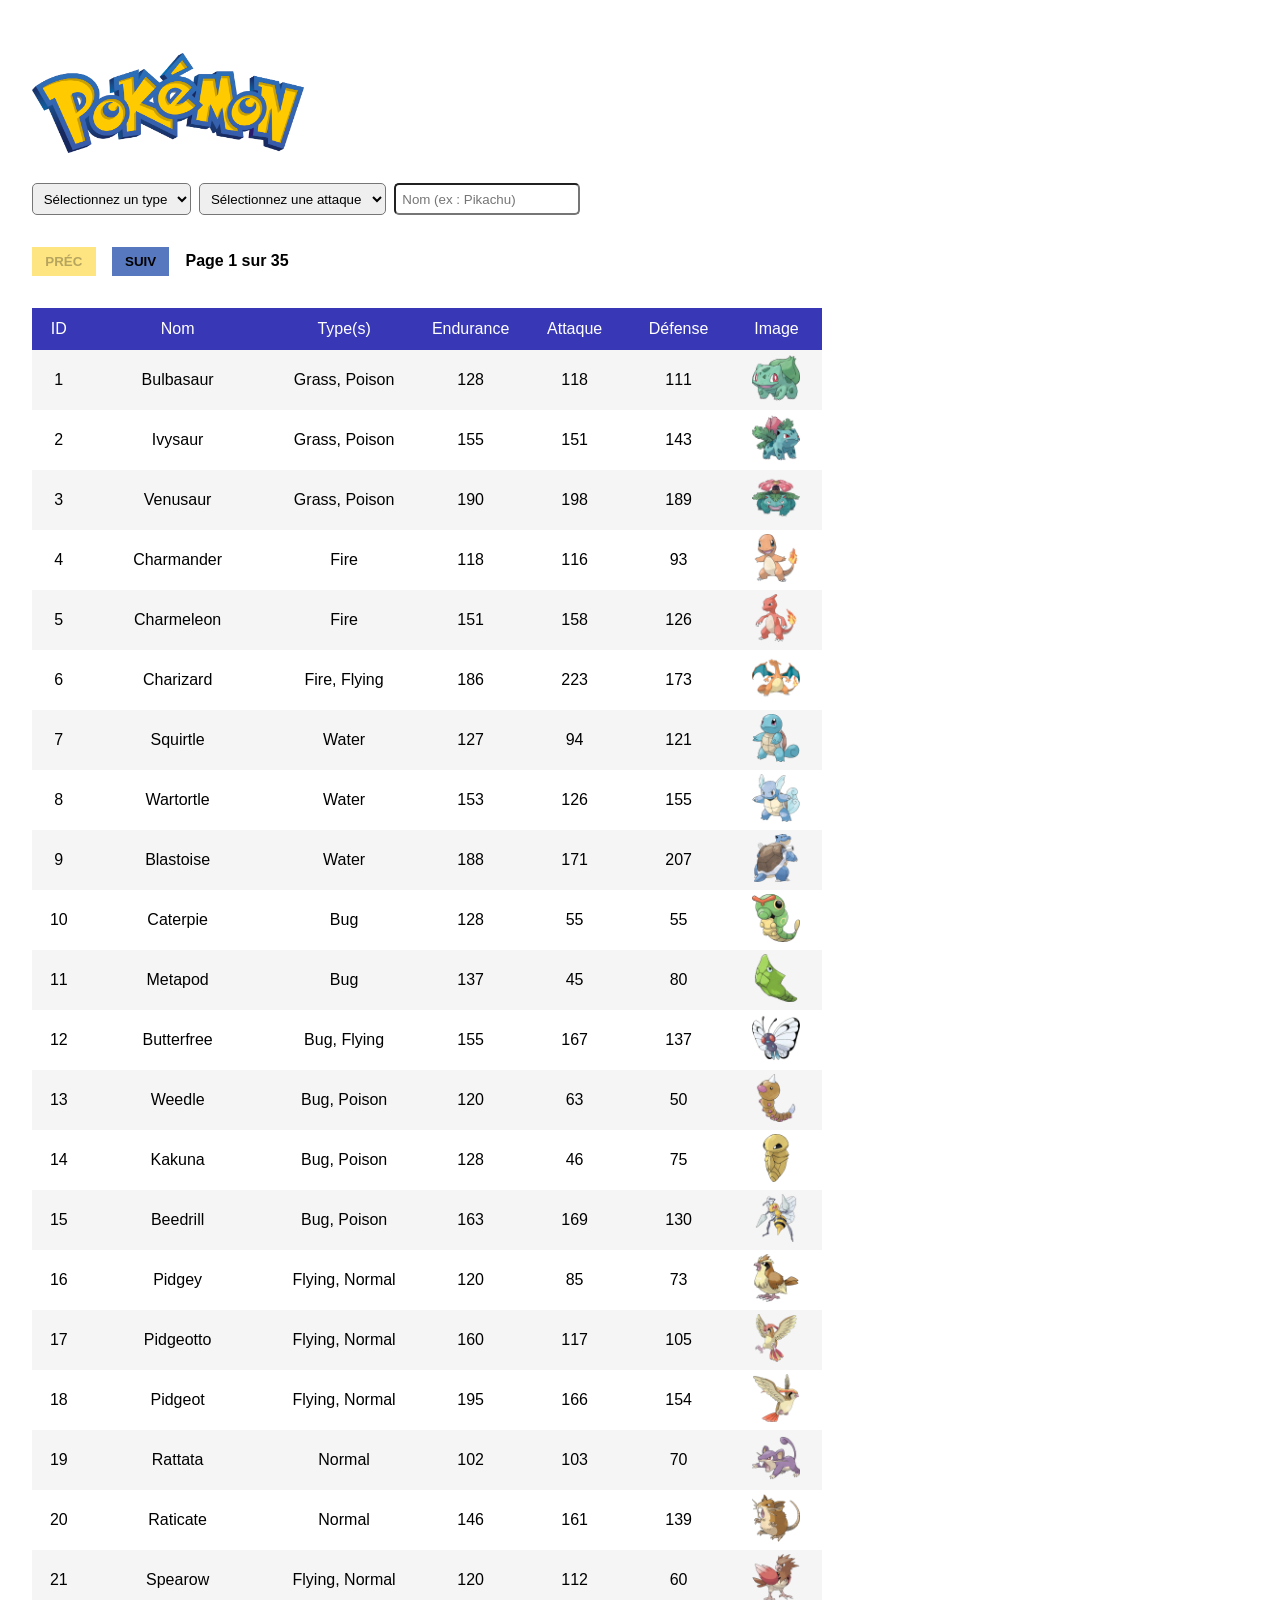
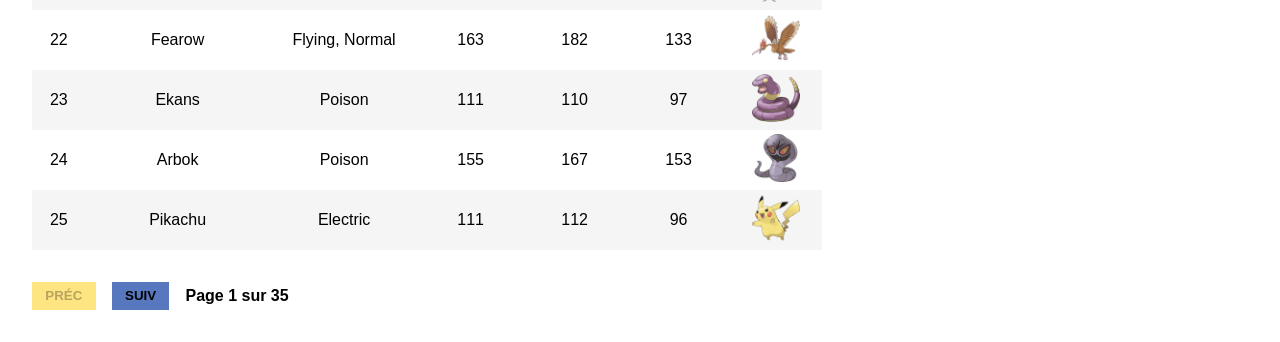
<file: html/index.html>
<!DOCTYPE html>
<html lang="fr">
<head>
    <meta charset="UTF-8">
    <meta name="viewport" content="width=device-width, initial-scale=1.0">
    <title>Liste des Pokémons</title>
    <link rel="stylesheet" href="style.css">
    
    <script src="data/type_effectiveness.js"></script>
    <script src="data/charged_moves.js"></script>
    <script src="data/fast_moves.js"></script>
    <script src="data/pokemons.js"></script>
    <script src="data/pokemon_moves.js"></script>
    <script src="data/pokemon_types.js"></script>
    
    <script src="data/class_type.js"></script>
    <script src="data/class_attack.js"></script>
    <script src="data/class_pokemon.js"></script>
</head>
<body>
    <h1><img src="webp/images/logo.png"></h1>

    <div id="filters_fields">
        <select id="type"></select>
        <select id="fast_attack"></select>
        <input id="nom" type="text" placeholder="Nom (ex : Pikachu)">
    </div>

    <div class="pages">
        <button class="prev" onclick="prevPage()">PRÉC</button>
        <button class="next" onclick="nextPage()">SUIV</button>
        <span class="page"></span>
    </div>

    <div class="tablecontainer">
        <table>
            <thead>
                <th data-field="id">ID</th>
                <th data-field="name">Nom</th>
                <th data-field="type">Type(s)</th>
                <th data-field="stamina" class="number">Endurance</th>
                <th data-field="attack" class="number">Attaque</th>
                <th data-field="defense" class="number">Défense</th>
                <th>Image</th>
            </thead>
            
            <tbody>
                <!-- Rempli dynamiquement -->
            </tbody>
        </table>
        
        <div id="infos" style="display: none"></div>
        <div id="image-zoom"></div>
    </div>
    

    <div class="pages">
        <button class="prev" onclick="prevPage()">PRÉC</button>
        <button class="next" onclick="nextPage()">SUIV</button>
        <span class="page"></span>
    </div>
</body>

<script src="js/script.js" defer></script>
</html>
</file>
<file: html/style.css>
* {
    font-family: "Montserrat", "Helvetica", sans-serif;
}

body {
    margin: 0;
    padding: 2em;
    min-width: 340px;
}

h1 {
    width: 100%;

    img {
        height: 100px;        
    }
}

h2 {
    font-size: 2em;
    margin: 0;
}

#filters_fields {
    display: flex;
    gap: 0.5em;
    margin-bottom: 2em;
}

input, select {
    padding: 0.5em;
    border-radius: 5px;
}

button {
    background: none;
    border: none;
}

.pages {
    display: flex;
    gap: 1em;
    align-items: center;

    button {
        padding: 0.5em 1em;
    }

    .prev {
        background-color: #fee581;
    }

    .next {
        background-color: #5778be;
    }

    button, span {
        font-weight: bold;
    }
}

.pages button:hover {
    background-color: rgb(233, 231, 231);
}

.tablecontainer {
    position: relative;
    display: flex;
    align-items: start;
    padding: 2em 0;
    gap: 3em;

    @media screen and (max-width: 1024px) {
        display: block;
    }
}

#image-zoom, #infos {
    position: sticky;
    flex-basis: 25%;
    top: 2em;
    animation: fade-in 0.5s;
}

#image-zoom img {
    width: 100%; 
    height: auto;
}

table {
    border-collapse: collapse;
    flex-basis: 65%;

    @media screen and (max-width: 1024px) {
        width: 100%;
    }
}

thead {
    background-color: rgb(56, 56, 183);
    color: white;
}

td, th {
    text-align: center;
}

td {
    padding: 0.25em;
}

th {
    padding: 0.75em;
}

tbody tr:nth-child(odd) {
    background-color: whitesmoke;
}

tbody tr:hover {
    background-color: rgb(233, 231, 231);
    cursor: pointer;
}

th {
    font-weight: normal;
}

th.sorted {
    font-weight: bold;
}

th:hover {
    cursor: pointer;
}

th[data-field="name"] {
    width: 10em;
}

.number, .sprite {
    width: 5em;
}

.sprite {
    width: 48px;
    height: 48px;
}

#infos {
    background-color: whitesmoke;
    border: solid 4px black;
    padding: 2.5em;

    button {
        font-size: 2em;
        cursor: pointer;
    }

    > div {
        display: flex;
        justify-content: space-between;
        margin: 1em 0;

        h1 {
            margin: 0;
        }
    }
}

@keyframes fade-in {
  from { opacity: 0; transform: translateX(-20px); }
  to { opacity: 1; top: 0; transform: translateX(0); }
}

@media only screen and (max-width: 1024px), (max-width: 760px) {
    #infos {
        position: fixed;
        left: 3em;
        right: 3em;
        top: 2em;
    }

    #image-zoom {
        position: fixed;
        left: 2em;
        top: 2em;
        
        img {
            padding: 1em;
            background-color: white;
            border: solid 4px black;
        }
    }
}

@media only screen and (max-width: 1024px) {
    #image-zoom img {
        max-width: 33vw;
    }
}

@media only screen and (max-width: 760px) {
    h1 {
        text-align: center;
    }

    input, select, .pages button {
        padding: 1em;
        font-size: 1.1em;
    }

    .pages {
        flex-wrap: wrap;

        button {
            flex-grow: 1;
        }

        span {
            flex-basis: 100%;
            text-align: center;
        }
    }
    
    #filters_fields {
        flex-direction: column;
    }

    table, thead, tbody, th, td, tr { 
        display: block; 
    }
    
    th { 
        display: none;
    }

    td > .sprite {
        width: 15%;
        height: auto;
    }
    
    td { 
        border: none;
        position: relative;
        padding-left: 50%; 
    }
    
    td:before { 
        position: absolute;
        top: 6px;
        left: 6px;
        width: 45%; 
        padding-right: 10px; 
        white-space: nowrap;
    }

    td:nth-of-type(1):before { content: "ID"; }
    td:nth-of-type(2):before { content: "Nom"; }
    td:nth-of-type(3):before { content: "Type"; }
    td:nth-of-type(4):before { content: "Endurance"; }
    td:nth-of-type(5):before { content: "Attaque"; }
    td:nth-of-type(6):before { content: "Défense"; }

    td:nth-of-type(7) {
        padding: 0.5em;
    }

    #image-zoom img {
        max-width: 25vw;
    }
}
</file>
